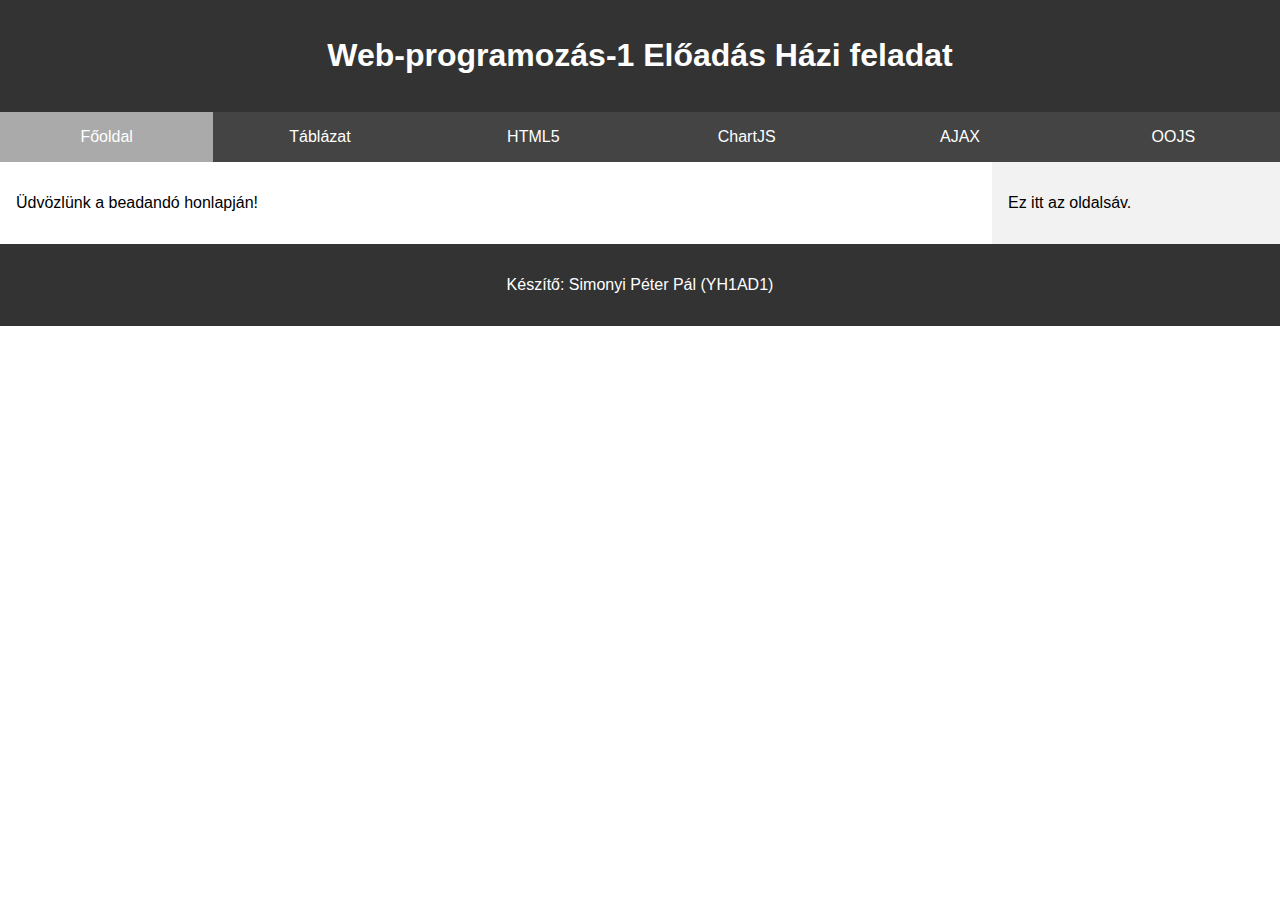
<file: index.html>
<!DOCTYPE html>
<html lang="hu">
<head>
  <meta charset="UTF-8">
  <meta name="viewport" content="width=device-width, initial-scale=1.0">
  <title>Webprogramozás 1 - Beadandó</title>
  <link rel="stylesheet" href="style.css">
</head>
<body>

  <header>
    <h1>Web-programozás-1 Előadás Házi feladat</h1>
  </header>

  <nav>
    <ul>
      <li><a href="index.html" class="active">Főoldal</a></li>
      <li><a href="tabla.html">Táblázat</a></li>
      <li><a href="html5.html">HTML5</a></li>
      <li><a href="chartjs.html">ChartJS</a></li>
      <li><a href="ajax.html">AJAX</a></li>
      <li><a href="oojs.html">OOJS</a></li>
    </ul>
  </nav>


  <aside>
    <p>Ez itt az oldalsáv.</p>
  </aside>

  <main id="content">
    <p>Üdvözlünk a beadandó honlapján!</p>
  </main>

  <footer class="bg-dark text-white text-center py-3 mt-auto">
    <p>Készítő: Simonyi Péter Pál (YH1AD1)</p>
  </footer>

  <script src="script.js"></script>
</body>
</html>
</file>
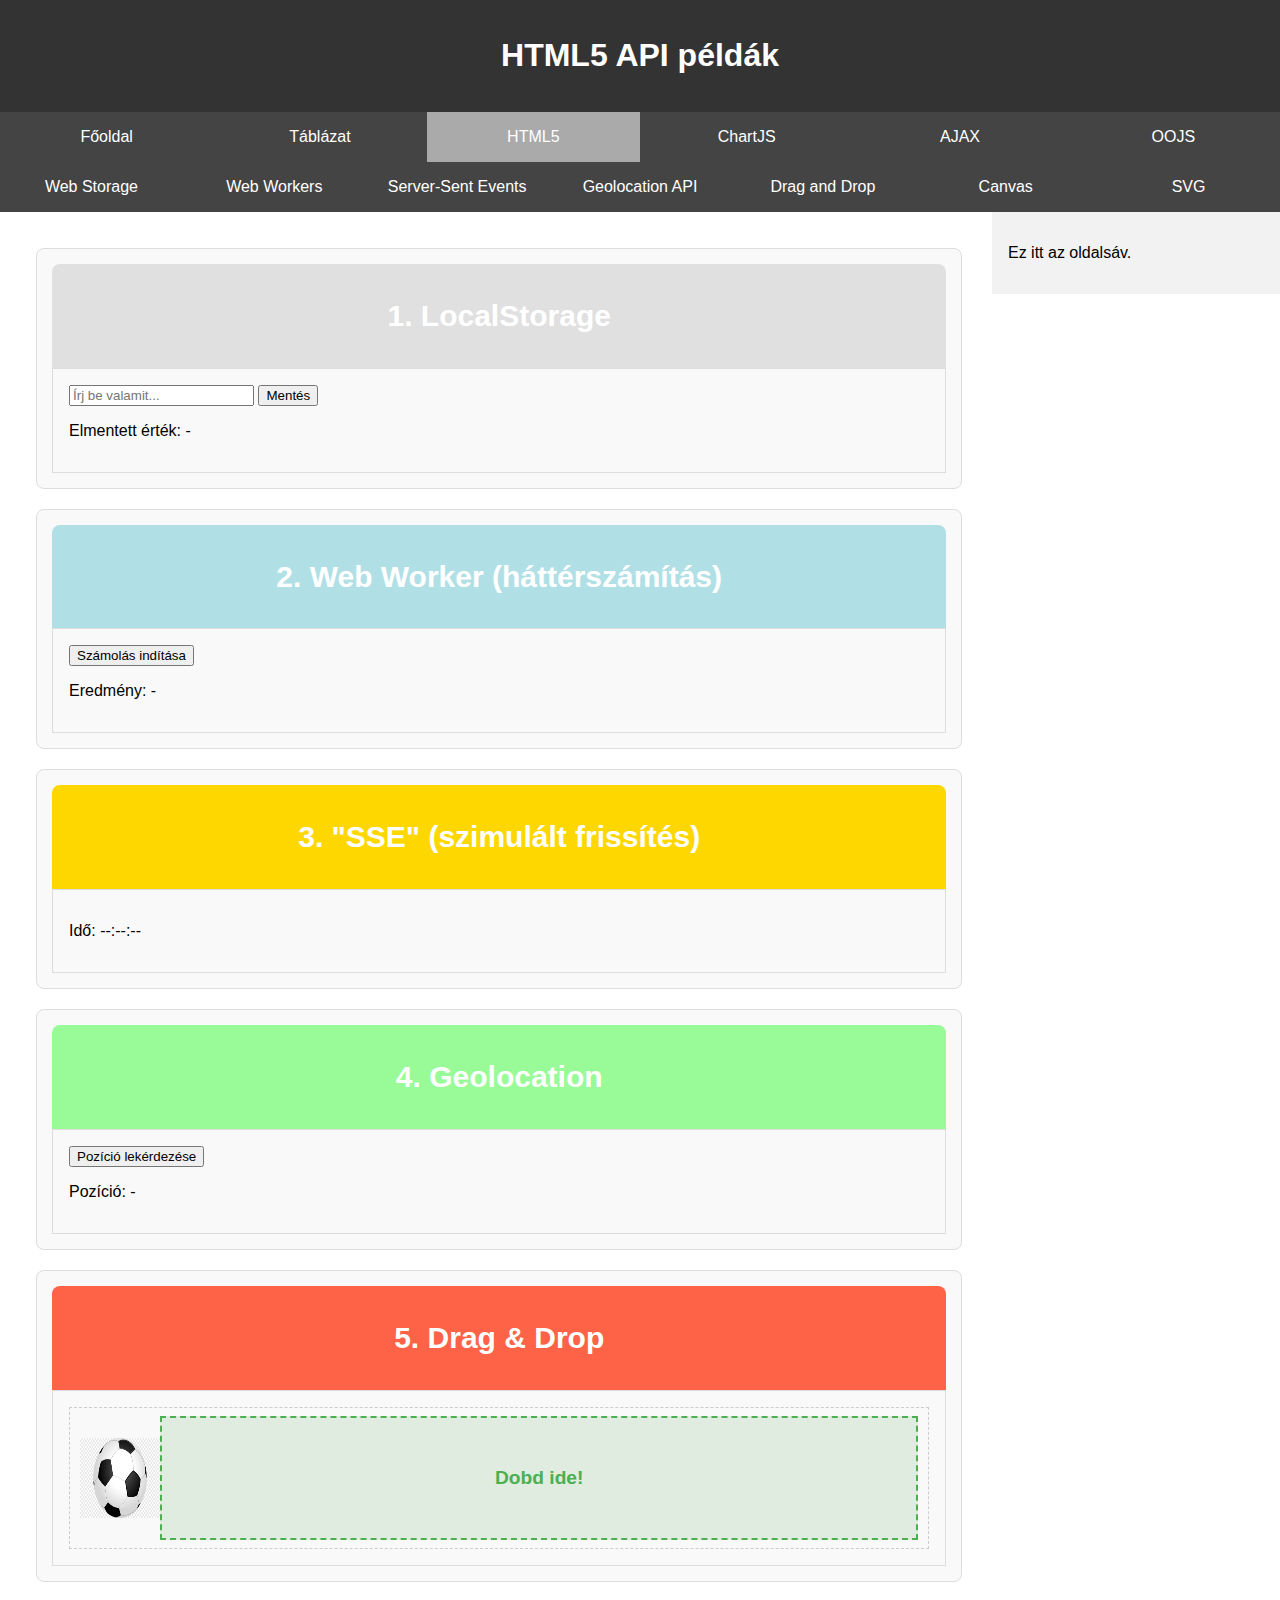
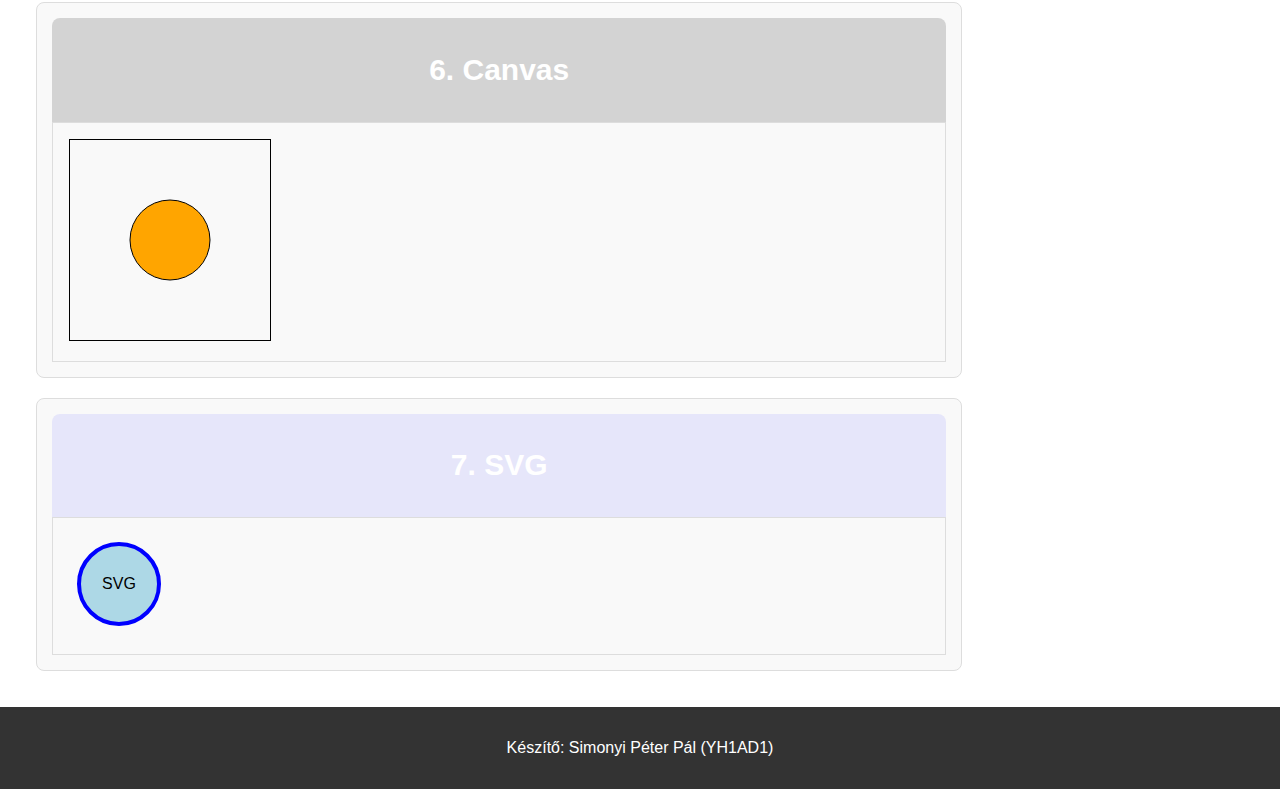
<file: html5.html>
<!DOCTYPE html>
<html lang="hu">
<head>
  <meta charset="UTF-8">
  <title>HTML5 API-k</title>
  <link rel="stylesheet" href="style.css">
  <script defer src="html5.js"></script>
</head>
<body>

  <header>
    <h1>HTML5 API példák</h1>
  </header>

  <nav>
    <ul>
      <li><a href="index.html">Főoldal</a></li>
      <li><a href="tabla.html">Táblázat</a></li>
      <li><a href="html5.html" class="active">HTML5</a></li>
      <li><a href="chartjs.html">ChartJS</a></li>
      <li><a href="ajax.html">AJAX</a></li>
      <li><a href="oojs.html">OOJS</a></li>
    </ul>
  </nav>

  <nav id="submenu">
    <ul>
      <li><a href="#webStorage">Web Storage</a></li>
      <li><a href="#webWorkers">Web Workers</a></li>
      <li><a href="#sse">Server-Sent Events</a></li>
      <li><a href="#geolocation">Geolocation API</a></li>
      <li><a href="#dragDrop">Drag and Drop</a></li>
      <li><a href="#canvas">Canvas</a></li>
      <li><a href="#svg">SVG</a></li>
    </ul>
  </nav>

  <aside>
    <p>Ez itt az oldalsáv.</p>
  </aside>
  
  <main>
    <div class="task-container" id="webStorage">
      <div class="task-header" style="background-color: #E0E0E0;">
        <h2>1. LocalStorage</h2>
      </div>
      <div class="task-body">
        <input id="storageInput" placeholder="Írj be valamit...">
        <button onclick="saveToStorage()">Mentés</button>
        <p>Elmentett érték: <span id="storageResult">-</span></p>
      </div>
    </div>

    <div class="task-container" id="webWorkers">
      <div class="task-header" style="background-color: #B0E0E6;">
        <h2>2. Web Worker (háttérszámítás)</h2>
      </div>
      <div class="task-body">
        <button onclick="startWorker()">Számolás indítása</button>
        <p>Eredmény: <span id="workerResult">-</span></p>
      </div>
    </div>

    <div class="task-container" id="sse">
      <div class="task-header" style="background-color: #FFD700;">
        <h2>3. "SSE" (szimulált frissítés)</h2>
      </div>
      <div class="task-body">
        <p>Idő: <span id="sseClock">--:--:--</span></p>
      </div>
    </div>

    <div class="task-container" id="geolocation">
      <div class="task-header" style="background-color: #98FB98;">
        <h2>4. Geolocation</h2>
      </div>
      <div class="task-body">
        <button onclick="getLocation()">Pozíció lekérdezése</button>
        <p id="locationResult">Pozíció: -</p>
      </div>
    </div>
    
    <div class="task-container" id="dragDrop">
      <div class="task-header" style="background-color: #FF6347;">
        <h2>5. Drag & Drop</h2>
      </div>
      <div class="task-body">
        <div id="dragZone">
          <img id="dragImg" src="ball.png" draggable="true" alt="kép" width="100" height="100">
          <div id="dropZone">Dobd ide!</div>
        </div>
      </div>
    </div>
    

    <div class="task-container" id="canvas">
      <div class="task-header" style="background-color: #D3D3D3;">
        <h2>6. Canvas</h2>
      </div>
      <div class="task-body">
        <canvas id="myCanvas" width="200" height="200" style="border:1px solid #000;"></canvas>
      </div>
    </div>

    <div class="task-container" id="svg">
      <div class="task-header" style="background-color: #E6E6FA;">
        <h2>7. SVG</h2>
      </div>
      <div class="task-body">
        <svg width="200" height="100">
          <circle cx="50" cy="50" r="40" stroke="blue" stroke-width="4" fill="lightblue" />
          <text x="50" y="55" text-anchor="middle" fill="black">SVG</text>
        </svg>
      </div>
    </div>
  </main>
  
  <footer class="bg-dark text-white text-center py-3 mt-auto">
    <p>Készítő: Simonyi Péter Pál (YH1AD1)</p>
  </footer>

</body>
</html>
</file>
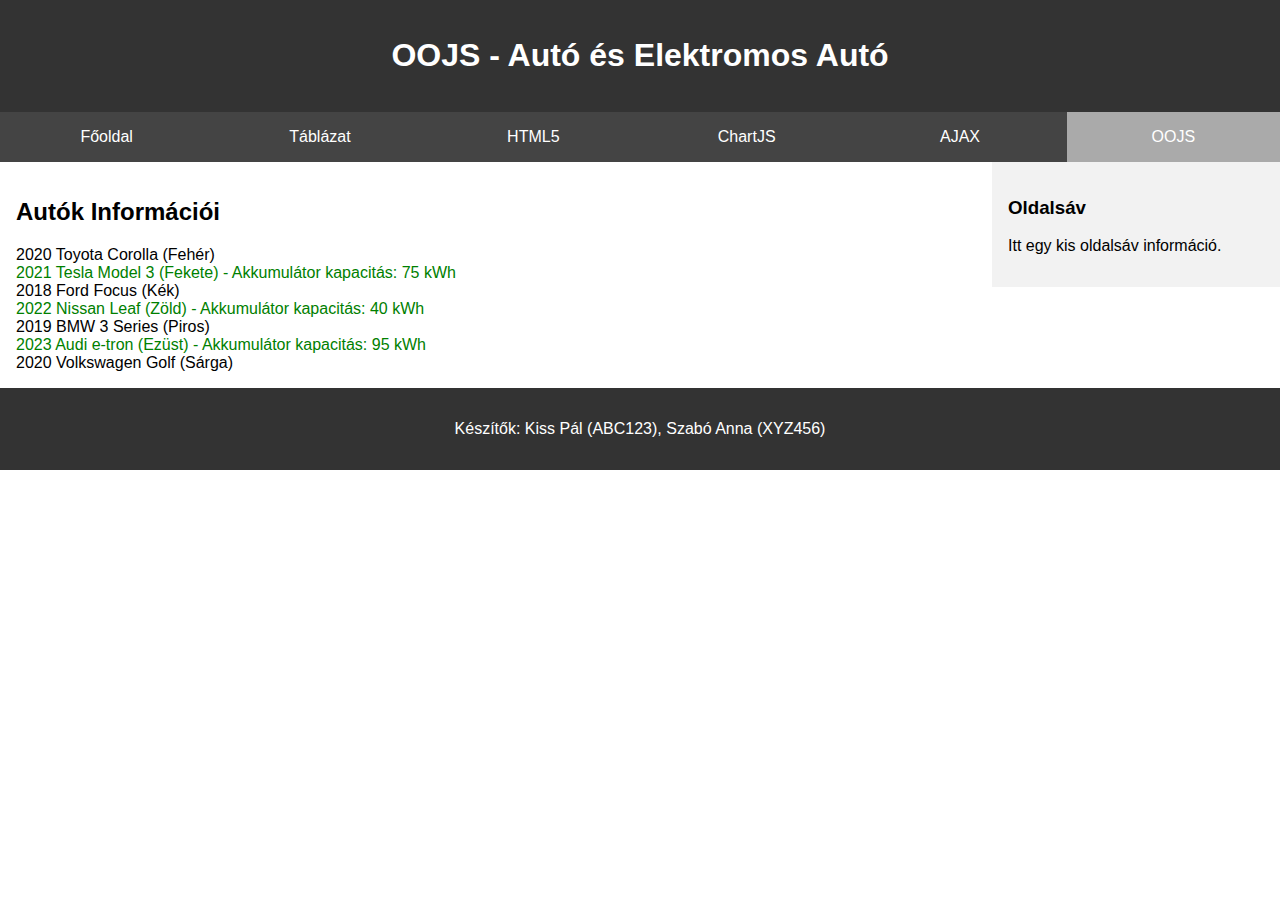
<file: oojs.html>
<!DOCTYPE html>
<html lang="hu">
<head>
    <meta charset="UTF-8">
    <title>OOJS - Autó Példa</title>
    <link rel="stylesheet" href="style.css">
    <script src="oojs.js" defer></script>
</head>
<body>
    <header>
        <h1>OOJS - Autó és Elektromos Autó</h1>
    </header>

    <nav>
        <ul>
            <li><a href="index.html">Főoldal</a></li>
            <li><a href="tabla.html">Táblázat</a></li>
            <li><a href="html5.html">HTML5</a></li>
            <li><a href="chartjs.html">ChartJS</a></li>
            <li><a href="ajax.html">AJAX</a></li>
            <li><a href="oojs.html" class="active">OOJS</a></li> 
        </ul>
    </nav>

    <aside>
        <h3>Oldalsáv</h3>
        <p>Itt egy kis oldalsáv információ.</p>
    </aside>

    <main>
        <h2>Autók Információi</h2>
        <div id="car-list"></div>
    </main>

    <footer>
        <p>Készítők: Kiss Pál (ABC123), Szabó Anna (XYZ456)</p>
    </footer>

    <script>
        // JavaScript a navbar aktív link kezelésére
        document.addEventListener("DOMContentLoaded", function () {
            const currentPage = window.location.pathname.split("/").pop(); 
            const menuLinks = document.querySelectorAll("nav ul li a");
            
            menuLinks.forEach(link => {
                if (link.getAttribute("href") === currentPage) {
                    link.classList.add("active");
                }
            });
        });
    </script>
</body>
</html>
</file>
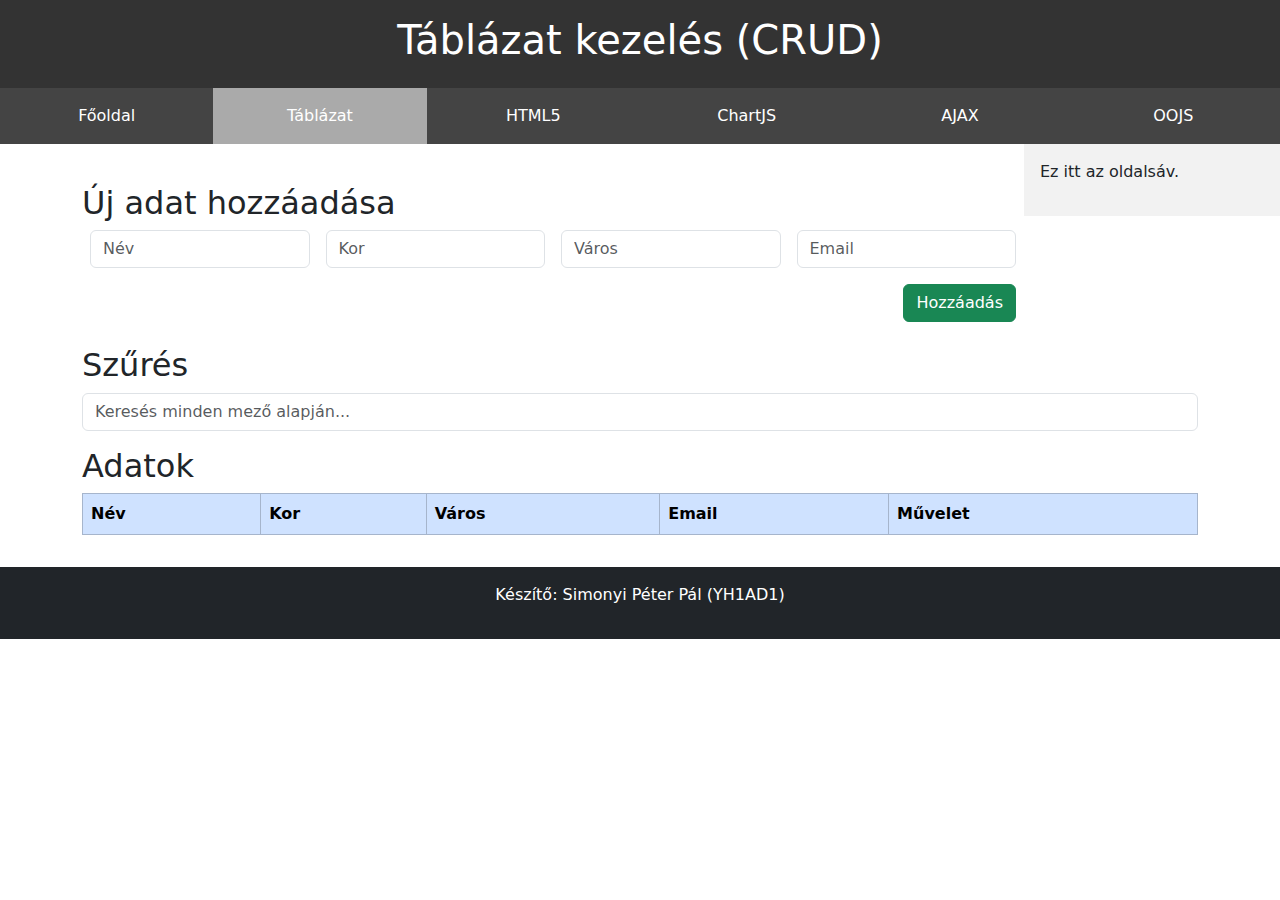
<file: tabla.html>
<!DOCTYPE html>
<html lang="hu">
<head>
  <meta charset="UTF-8">
  <title>Táblázat – Webprogramozás 1</title>
  <link rel="stylesheet" href="style.css">
  <script defer src="tabla.js"></script>
  <link href="https://cdn.jsdelivr.net/npm/bootstrap@5.3.2/dist/css/bootstrap.min.css" rel="stylesheet">
</head>
<body>

  <header>
    <h1>Táblázat kezelés (CRUD)</h1>
  </header>

  <nav>
    <ul>
      <li><a href="index.html">Főoldal</a></li>
      <li><a href="tabla.html" class="active">Táblázat</a></li>
      <li><a href="html5.html">HTML5</a></li>
      <li><a href="chartjs.html">ChartJS</a></li>
      <li><a href="ajax.html">AJAX</a></li>
      <li><a href="oojs.html">OOJS</a></li>
    </ul>
  </nav>

  
  <aside>
    <p>Ez itt az oldalsáv.</p>
  </aside>
  
  <main class="container mt-4">
    <h2>Új adat hozzáadása</h2>
    <form id="addForm" class="row g-3 mb-4">
      <div class="col-md-3">
        <input type="text" id="name" class="form-control" placeholder="Név" required maxlength="30">
      </div>
      <div class="col-md-3">
        <input type="number" id="age" class="form-control" placeholder="Kor" required min="0" max="120">
      </div>
      <div class="col-md-3">
        <input type="text" id="city" class="form-control" placeholder="Város" required maxlength="30">
      </div>
      <div class="col-md-3">
        <input type="email" id="email" class="form-control" placeholder="Email" required maxlength="50">
      </div>
      <div class="col-md-12 text-end">
        <button type="submit" class="btn btn-success">Hozzáadás</button>
      </div>
    </form>

    <h2>Szűrés</h2>
    <div class="mb-3">
      <input type="text" id="search" class="form-control" placeholder="Keresés minden mező alapján...">
    </div>

    <h2>Adatok</h2>
    <table id="dataTable" class="table table-striped table-hover table-bordered align-middle">
      <thead class="table-primary">
        <tr>
          <th data-sort="name" scope="col">Név</th>
          <th data-sort="age" scope="col">Kor</th>
          <th data-sort="city" scope="col">Város</th>
          <th data-sort="email" scope="col">Email</th>
          <th scope="col">Művelet</th>
        </tr>
      </thead>
      <tbody></tbody>
    </table>
  </main>

  <footer class="bg-dark text-white text-center py-3 mt-auto">
    <p>Készítő: Simonyi Péter Pál (YH1AD1)</p>
  </footer>
  <script src="tabla.js"></script>

</body>
</html>
</file>
<file: style.css>
body {
    font-family: Arial, sans-serif;
    margin: 0;
    padding: 0;
  }
  
  header, footer {
    background-color: #333;
    color: white;
    text-align: center;
    padding: 1em;
  }
  
  nav ul {
    display: flex;
    list-style: none;
    margin: 0;
    padding: 0;
    background-color: #444;
    overflow-x: auto;
  }
  
  nav ul li {
    flex: 1;
  }
  
  nav ul li a {
    display: block;
    padding: 1em;
    color: white;
    text-align: center;
    text-decoration: none;
  }
  
  nav ul li a:hover, .active {
    background-color: #666;
  }
  
  aside {
    background: #f2f2f2;
    padding: 1em;
    float: right;
    width: 20%;
  }
  
  main {
    margin-right: 22%;
    padding: 1em;
  }
  
  footer {
    clear: both;
  }
  body {
    font-family: Arial, sans-serif;
    margin: 0;
    padding: 0;
  }
  
  header, footer {
    background-color: #333;
    color: white;
    text-align: center;
    padding: 1em;
  }
  
  nav ul {
    display: flex;
    list-style: none;
    margin: 0;
    padding: 0;
    background-color: #444;
    overflow-x: auto;
  }
  
  nav ul li {
    flex: 1;
  }
  
  nav ul li a {
    display: block;
    padding: 1em;
    color: white;
    text-align: center;
    text-decoration: none;
  }
  
  nav ul li a:hover, .active {
    background-color: #666;
  }
  
  aside {
    background: #f2f2f2;
    padding: 1em;
    float: right;
    width: 20%;
  }
  
  main {
    margin-right: 22%;
    padding: 1em;
  }
  
  footer {
    clear: both;
  }
  
  .task-container {
    margin-bottom: 2em;
  }
  
  .task-header {
    padding: 1em;
    color: white;
    text-align: center;
  }
  
  .task-body {
    padding: 1em;
    background-color: #f9f9f9;
    border: 1px solid #ddd;
  }
  
  #dragZone {
    display: flex;
    justify-content: space-around;
    align-items: center;
  }
  
  #dropZone {
    width: 200px;
    height: 200px;
    border: 2px dashed #aaa;
    text-align: center;
    line-height: 200px;
    background-color: #f0f0f0;
  }
  

  /* Task container */
.task-container {
  margin: 20px;
  padding: 15px;
  border: 1px solid #ddd;
  border-radius: 8px;
  background-color: #f9f9f9;
}

.task-header {
  padding: 10px;
  color: white;
  border-radius: 8px 8px 0 0;
  font-size: 20px;
  text-align: center;
}

#dragZone {
  display: flex;
  justify-content: space-between;
  align-items: center;
  height: 120px;
  border: 1px dashed #ccc;
  padding: 10px;
  position: relative;
}

#dragImg {
  width: 80px;
  height: 80px;
  cursor: grab;
}

#dropZone {
  flex: 1;
  height: 100%;
  display: flex;
  justify-content: center;
  align-items: center;
  text-align: center;
  border: 2px dashed #4CAF50;
  background-color: rgba(0, 128, 0, 0.1);
  color: #4CAF50;
  font-weight: bold;
  font-size: 1.2em;
}

#dragImg:active {
  cursor: grabbing;
}

/* Alap táblázat stílusok */
.chart-page table {
  width: 80%; /* A táblázat szélessége */
  margin: 20px auto; /* A táblázat középre igazítása */
  border-collapse: collapse; /* Egyesíti a határokat, hogy ne legyenek duplák */
}

/* Cellák stílusai */
.chart-page td, .chart-page th {
  padding: 10px; /* Belső margó hozzáadása a cellákhoz */
  border: 1px solid #ddd; /* Világos szürke szegély */
  text-align: center; /* Középre igazított szöveg */
  font-size: 14px; /* Betűméret */
}

/* Fejléc sor stílusa */
.chart-page th {
  background-color: #FF6347; /* Fejléc háttérszíne */
  color: white; /* Fehér szöveg */
  font-weight: bold; /* Vastag betűs */
}

/* Sorok váltakozó háttérszíne */
.chart-page tr:nth-child(even) {
  background-color: #f9f9f9; /* Világos háttér az páros soroknak */
}

.chart-page tr:nth-child(odd) {
  background-color: #e0e0e0; /* Sötétebb háttér a páratlan soroknak */
}

/* Kép és input mezők szépítése */
.chart-page input[type="number"] {
  width: 60px;
  padding: 5px;
  text-align: center;
  font-size: 14px;
  border-radius: 4px;
  border: 1px solid #ccc;
}

.chart-page input[type="number"]:focus {
  border-color: #FF6347; /* Fokuszáláskor narancssárga szegély */
  outline: none; /* Nincs külső kontúr */
}

/* Diagram beállítások */
.chart-page #chartCanvas {
  margin-top: 20px; /* Távolság a diagramnak */
}

/* Ha a menülink aktív, szürkévé válik */
nav ul li a.active {
  background-color: #aaa; /* Szürke háttér */
  color: white; /* Fehér színű szöveg */
}
</file>
